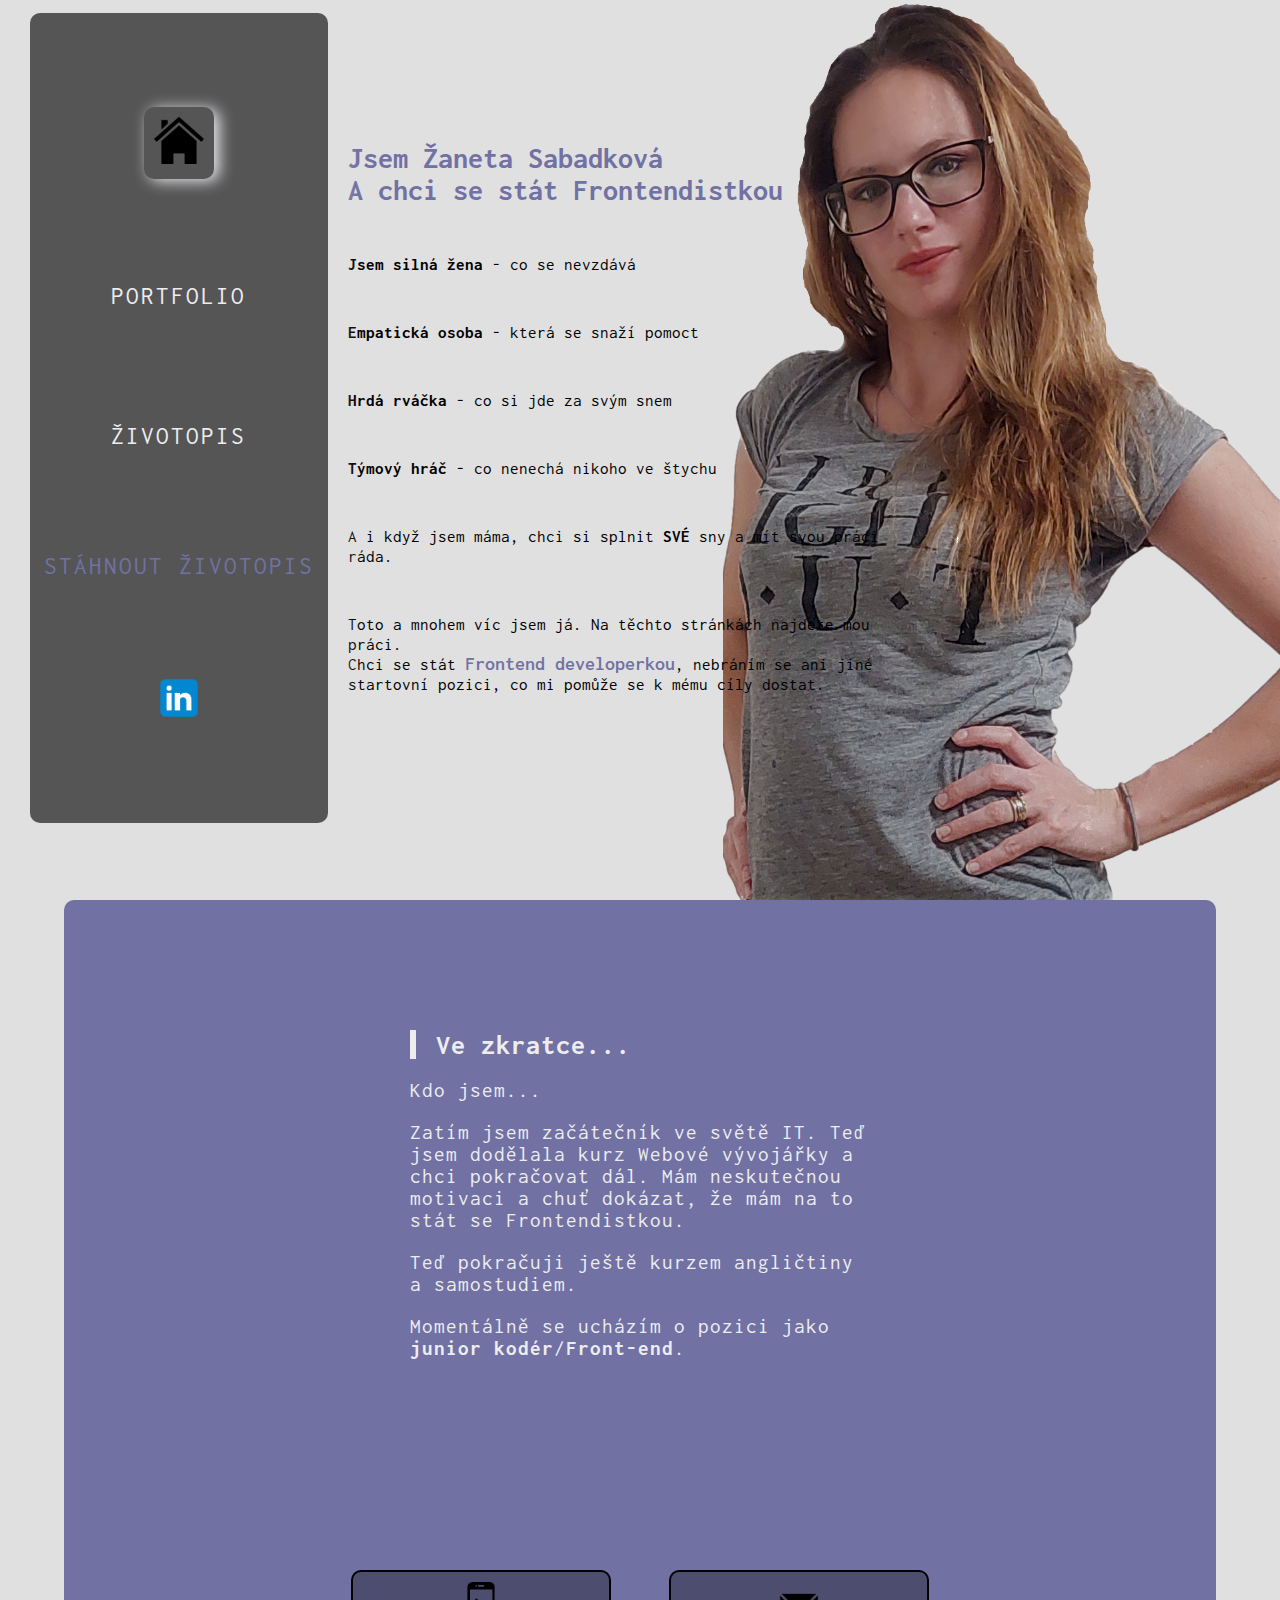
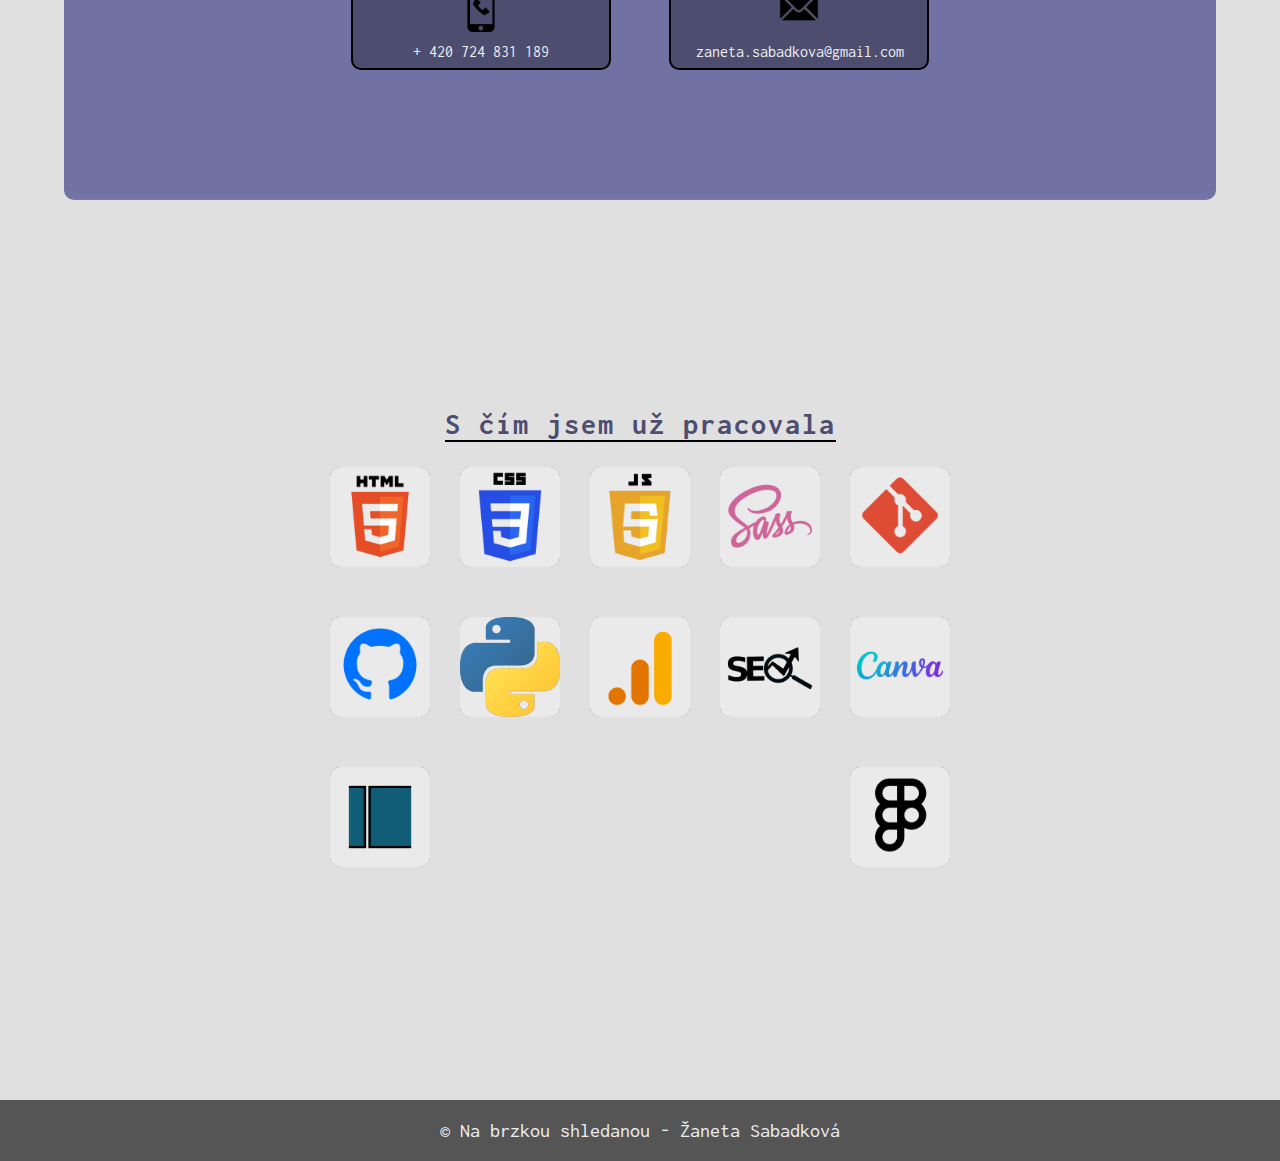
<file: index.html>
<!DOCTYPE html>
<html lang="cs">
<head>
    <!-- Global site tag (gtag.js) - Google Analytics -->
<script async src="https://www.googletagmanager.com/gtag/js?id=G-T6FFXGZTF4"></script>
<script>
  window.dataLayer = window.dataLayer || [];
  function gtag(){dataLayer.push(arguments);}
  gtag('js', new Date());

  gtag('config', 'G-T6FFXGZTF4');
</script>

    <meta charset="UTF-8">
    <meta http-equiv="X-UA-Compatible" content="IE=edge">
    <meta name="viewport" content="width=device-width, initial-scale=1.0">
    <link href="https://fonts.googleapis.com/css2?family=Inconsolata:wght@200;300;400;500&display=swap" rel="stylesheet">
    <link rel="stylesheet" href="CSS/grid.css">
    <link rel="stylesheet" href="CSS/style.css">
    <link rel="stylesheet" href="CSS/query.css">
    <title>Žaneta Sabadková</title>
</head>
<body>
    <header class="index">
        <section class="responMenu col span-1-of-4" >           
            <nav> 
                <img class="menuBurger" src="IMG/icons/burger.png" alt="menu burger">
                <ul class="menu"> 
                    <li><a class="active" href="index.html"><img src="IMG/icons/home.png" alt="ikona domečku - zpět na úvodní stranu"></a></li>
                    <li><a href="portfolio.html">Portfolio</a></li>
                    <li><a href="zivotopis.html">Životopis</a></li>
                    <div class="download">
                        <a href="documenty/Zaneta_Sabadkova_CV.pdf" download="Zaneta_Sabadkova_CV.pdf">Stáhnout životopis</a>
                    </div>
                    <div class="media">                    
                        <a href="https://www.linkedin.com/in/žaneta-sabadková-56542b213/" target="_blank"><img src="IMG/icons/linkedin.png" alt="odkaz na Linkedin"> </a>
                    </div>
                </ul>        
            </nav>      
        </section>
        <section class="columnText col span-3-of-4"> 
            <article class="title">     
                <div class="intro"> 
                <!-- <img src="IMG/my_foto2.png" alt="" class="foto_mobil"> -->
                <article class="myName">
                    <h2>Jsem Žaneta Sabadková</h2>
                    <h2>A chci se stát Frontendistkou</h2>
                </article>
                
                <article class="textAboutMe">    
                    <p><strong>Jsem silná žena</strong> - co se nevzdává</p>
                </article>        
            
                <article class="textAboutMe">
                    <p><strong>Empatická osoba</strong> - která se snaží pomoct</p>
                </article>
    
                <article class="textAboutMe">   
                    <p><strong>Hrdá rváčka</strong> - co si jde za svým snem</p>
                </article>   
                    
                <article class="textAboutMe">
                    <p><strong>Týmový hráč</strong> - co nenechá nikoho ve štychu</p>
                </article>
    
                <article class="textAboutMe">
                    <p>A i když jsem máma, chci si splnit <strong>SVÉ</strong> sny a mít svou práci ráda.</p>
                </article>
          
                <article class="textAboutMe">
                    <p>Toto a mnohem víc jsem já. Na těchto stránkách najdete mou práci.</p>
                    <p>Chci se stát <span>Frontend developerkou</span>, nebráním se ani jiné startovní pozici, co mi pomůže se k mému cíly dostat.</p>
                </article>
                </div>    
            </article>
        </section>
    </header>

    <main>
        <section class="prolog"> 
            <article class="prolog_about_me">
                    <h1>Ve zkratce...</h1>
                    <p>Kdo jsem...</p>
                    <p>Zatím jsem začátečník ve světě IT. Teď jsem dodělala kurz Webové vývojářky a chci pokračovat dál. Mám neskutečnou motivaci a chuť dokázat, že mám na to stát se Frontendistkou.</p>
                    <p>Teď pokračuji ještě kurzem angličtiny a samostudiem.</p>
                    <p>Momentálně se ucházím o pozici jako <strong>junior kodér</strong>/<strong>Front-end</strong>.</p>
                </article>    
                    <div class="contact">
                    <div class="phoneNumber"> 
                        <a href="tel:+420724831189">
                            <img class= "phone" src="IMG/phone.png" 
                        alt="telefonní číslo">
                    </a>
                    <br>
                        
                        <div class="text_number">
                            <a href="tel:+420724831189">+ 420 724 831 189</a>
                        </div>
                    </div>

                    <div class="email"> 
                        <a href="mailto:zaneta.sabadkova@gmail.com"><img class= "mail" src="IMG/mail.png" 
                        alt="Email"></a>
                        
                        <div class="text_mail"> 
                            <a href="mailto:zaneta.sabadkova@gmail.com">zaneta.sabadkova@gmail.com</a>
                        </div>
                    </div>
                </div>
                
           
        </section>

        

        <section class="skills"> 
          
                <h1>S čím jsem už pracovala</h1>
      
                <article class=" skill">  

                <div class="cardfull"> 
                    <div class="card">
                        <p>HTML</p>
                    </div>
                    <img src="IMG/icons/html.png" alt="HTML">
                </div>

                <div class="cardfull"> 
                    <div class="card">
                        <p>CSS</p>
                    </div>
                    <img src="IMG/icons/CSS.png" alt="CSS">
                </div>

                <div class="cardfull">
                    <div class="card">
                        <p>JavaScript</p>
                    </div> 
                    <img src="IMG/icons/JS.png" alt="JavaScript">       
                </div>

                <div class="cardfull">
                    
                    <div class="card">
                        <p>SCSS</p>
                    </div> 
                    <img src="IMG/icons/SCSS.png" alt="SCSS">       
                </div>

                <div class="cardfull"> 
                    
                    <div class="card">
                        <p>GIT</p>
                    </div>
                    <img src="IMG/icons/GIT.png" alt="GIT">        
                </div>

                <div class="cardfull">
                    
                    <div class="card">
                        <p>GITHUB</p>
                    </div>
                    <img src="IMG/icons/GITHUB.png" alt="GitHub">        
                </div>
          
                <div class="cardfull">                    
                    <div class="card">
                            <p>Python</p>
                        </div> 
                        <img src="IMG/icons/python.png" alt="Python">       
                    </div>
                    
                <div class="cardfull">    
                    <div class="card">
                        <p>Google Analytics</p>
                    </div>
                    <img src="IMG/icons/GA.png" alt="Google Analytics">        
                </div>

                <div class="cardfull">
                    <div class="card">
                        <p>SEO</p>
                    </div>
                    <img src="IMG/icons/SEO.png" alt="SEO">        
                </div>

                <div class="cardfull"> 
                    <div class="card">
                        <p>Canva</p>
                    </div>
                    <img src="IMG/icons/Canva.png" alt="Canva">        
                </div>
                <div class="cardfull"> 
                    
                    <div class="card">
                        <p>ShotCut</p>
                    </div>
                    <img src="IMG/icons/Shotcut.png" alt="ShotCut">        
                </div>
                <div class="cardfull">
                    
                    <div class="card">
                        <p>Figma</p>
                    </div>        
                    <img src="IMG/icons/Figma.png" alt="Figma">
                </div>
            
        </article>
        </section>
    </main>

    <footer>
        <p>&copy; Na brzkou shledanou - Žaneta Sabadková</p>
    </footer>
    
   <script src="script.js"></script>
</body>
</html>
</file>
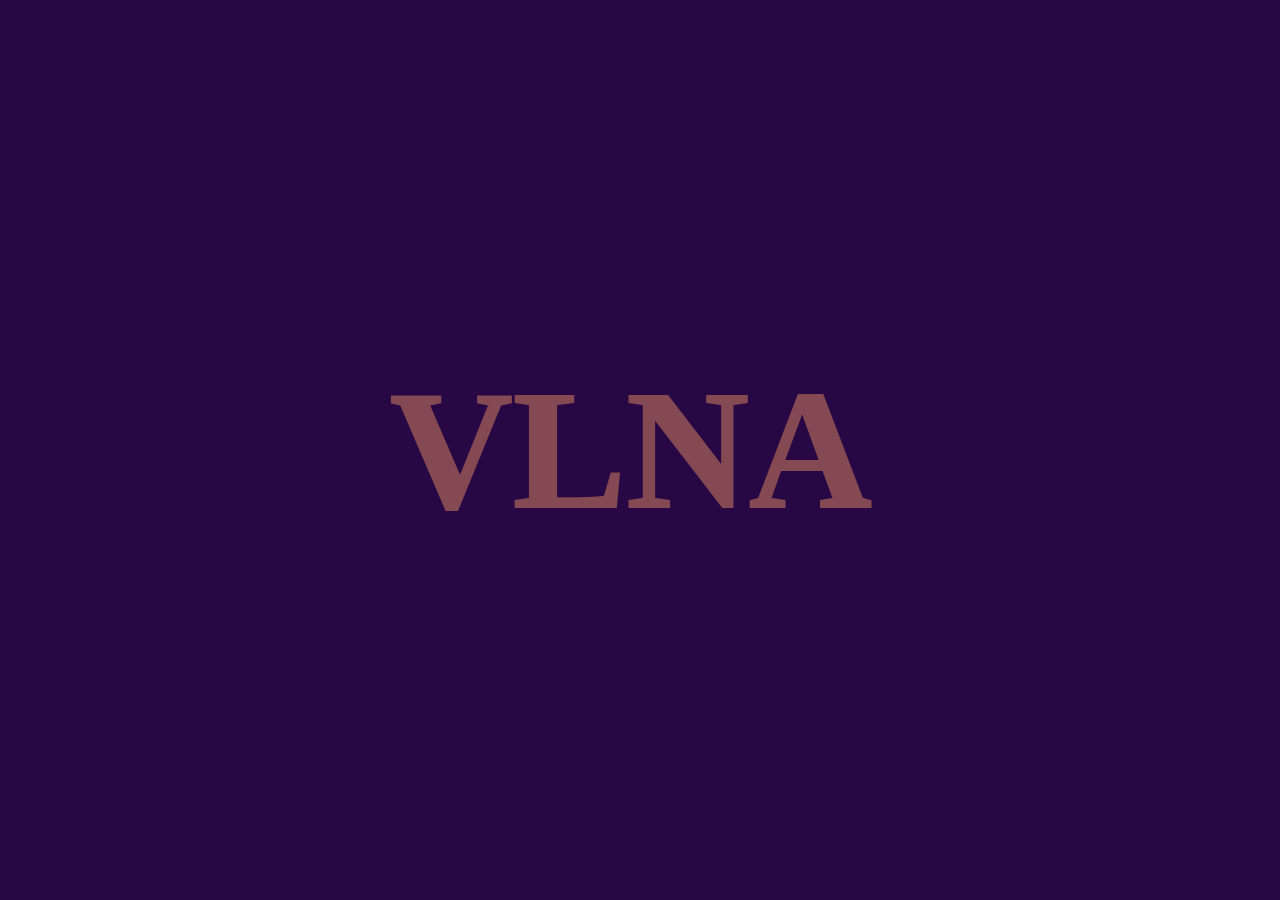
<file: efekt VLNA/index.html>
<!DOCTYPE html>
<html lang="cs">
<head>
    <meta charset="UTF-8">
    <meta http-equiv="X-UA-Compatible" content="IE=edge">
    <meta name="viewport" content="width=device-width, initial-scale=1.0">
    <link rel="stylesheet" href="style.css">
    <title>Document</title>
</head>
<body>
    <div class="wave">
        <h2 class="wave1">Vlna</h2>
        <h2 class="wave2">Vlna</h2>
    </div>
</body>
</html>
</file>
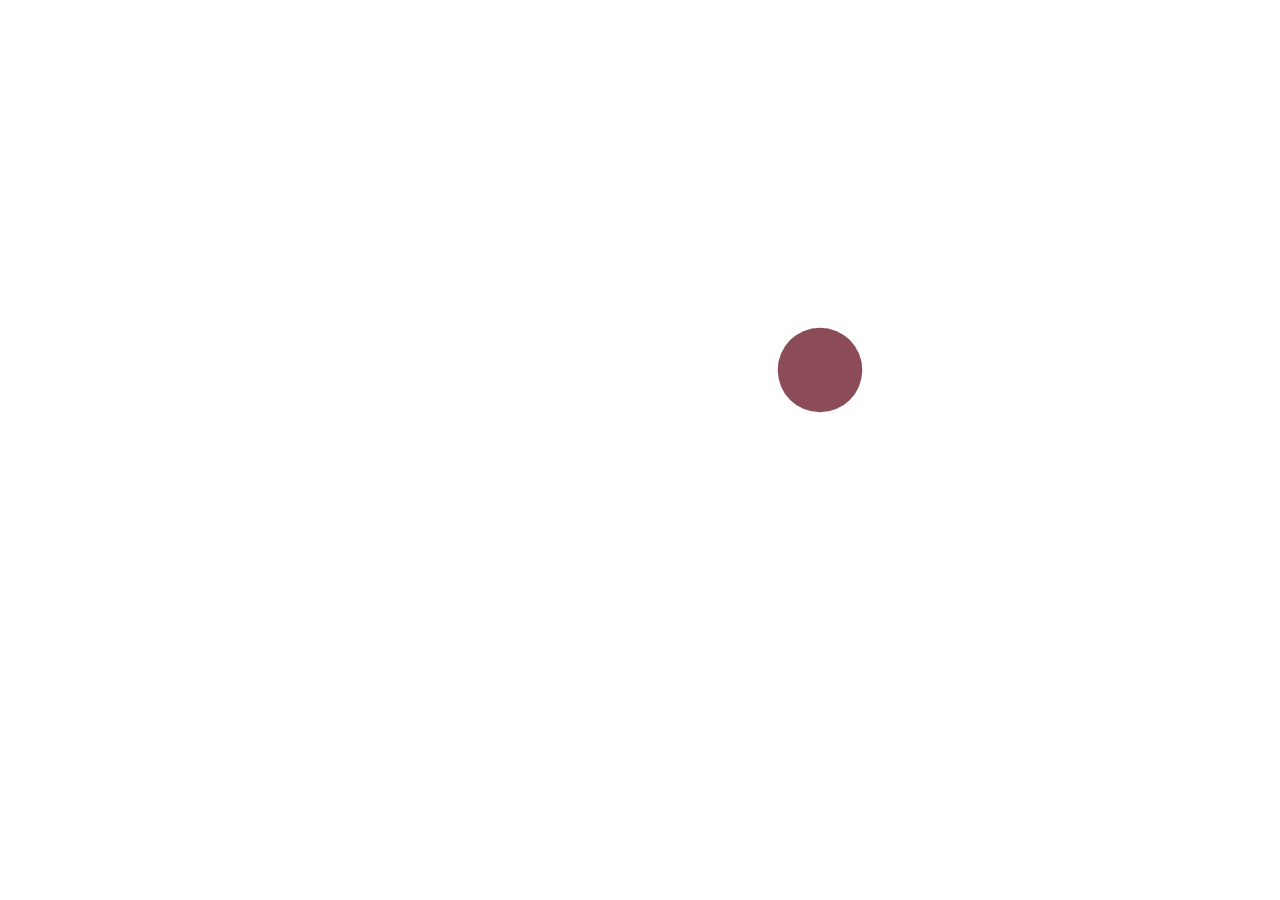
<file: efekt Vyskakovaci/index.html>
<!DOCTYPE html>
<html lang="cs">
<head>
    <meta charset="UTF-8">
    <meta http-equiv="X-UA-Compatible" content="IE=edge">
    <meta name="viewport" content="width=device-width, initial-scale=1.0">
    <link rel="stylesheet" href="style.css">
    <title>Document</title>
</head>
<body>
    <div class="card">
        <h1>Informace</h1>
        <p>Lorem ipsum dolor sit amet consectetur adipisicing elit. Itaque quo veniam doloremque sapiente id similique repudiandae consectetur iusto omnis? Eveniet sunt earum quas beatae quae explicabo dolore nam possimus illum!</p>
    </div>
    
</body>
</html>
</file>
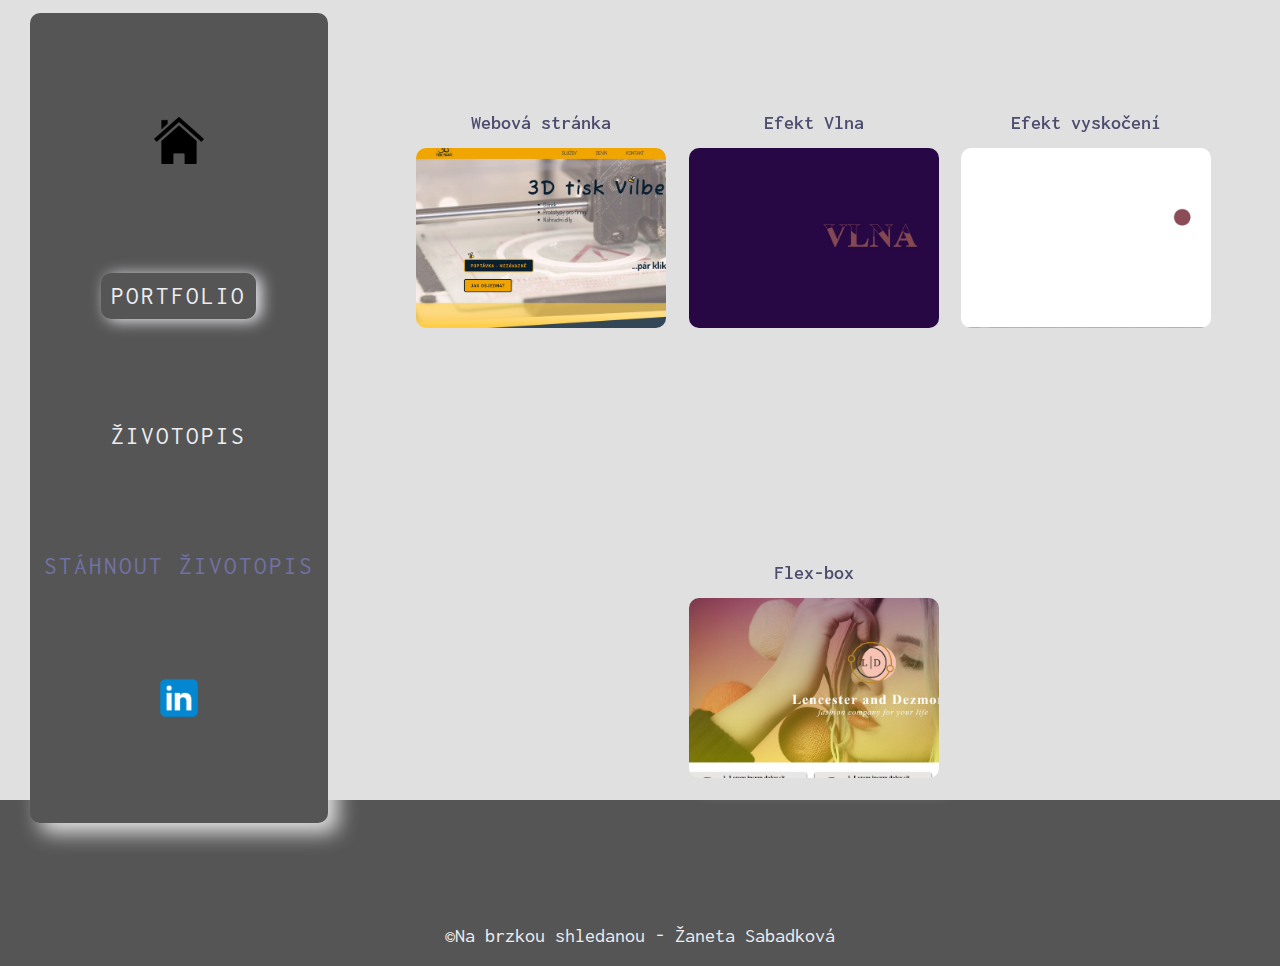
<file: portfolio.html>
<!DOCTYPE html>
<html lang="cs">
<head>
    <!-- Global site tag (gtag.js) - Google Analytics -->
<script async src="https://www.googletagmanager.com/gtag/js?id=G-T6FFXGZTF4"></script>
<script>
  window.dataLayer = window.dataLayer || [];
  function gtag(){dataLayer.push(arguments);}
  gtag('js', new Date());

  gtag('config', 'G-T6FFXGZTF4');
</script>

    <meta charset="UTF-8">
    <meta http-equiv="X-UA-Compatible" content="IE=edge">
    <meta name="viewport" content="width=device-width, initial-scale=1.0">
    <link href="https://fonts.googleapis.com/css2?family=Inconsolata:wght@200;300;400;500&display=swap" rel="stylesheet">
    <link rel="stylesheet" href="CSS/style.css">
    <link rel="stylesheet" href="CSS/grid.css">
    <link rel="stylesheet" href="CSS/query.css">
    <title>Portfolio</title>
</head>
<body>
    <header class="page-index" >
        <section class="responMenu col span-1-of-4" >           
            <nav> 
                <img class="menuBurger" src="IMG/icons/burger.png" alt="menu burger">
                <ul class="menu"> 
                <li><a href="index.html"><img src="IMG/icons/home.png" alt="ikona domečku - zpět na úvodní stranu"></a></li>
                <li><a class="active"  href="portfolio.html">Portfolio</a></li>
                <li><a href="zivotopis.html">Životopis</a></li>
                <div class="download">
                    <a href="documenty/Zaneta_Sabadkova_CV.pdf" download="Zaneta_Sabadkova_CV.pdf">Stáhnout životopis</a>
                </div>
                <div class="media">                    
                    <a href="https://www.linkedin.com/in/žaneta-sabadková-56542b213/" target="_blank"><img src="IMG/icons/linkedin.png" alt="odkaz na Linkedin"> </a>
                </div>
            </ul>        
        </nav>  
        </section>

        <section class="portfolio col span-3-of-4">
            <section class="preview">
                <div class="flip-box">
                    <div class="flip-box-inner">
                        <div class="front">
                        <a class="responzLink" href="https://sabadtest.fun/">
                            <img class="preview-content"src="IMG/VilbeeWeb.jpg" alt="Webová stránka">
                            <p class="title-front">Webová stránka</p></a>
                        </div>
                        <div class="back">
                            <p>Webová stránka</p>
                            <a class="html-back" href="https://sabadtest.fun/" target="_blank">HTML</a>
                        </div>
                    </div>
                </div>

            <div class="flip-box">
                <div class="flip-box-inner">
                    <div class="front">
                        <a class="responzLink" href="efekt VLNA/index.html">
                            <img src="IMG/Vlna.jpg" alt="Efekt vlna pomocí CSS">
                            <p class="title-front">Efekt Vlna</p></a>
                    </div>
                    <div class="back">
                        <p class="title-back">Práce s CSS</p>
                        <a class="html-back"href="efekt VLNA/index.html" target="_blank">HTML</a>
                    </div>
                </div>
            </div>

            <div class="flip-box">
                <div class="flip-box-inner">
                    <div class="front">
                        <a class="responzLink" href="efekt Vyskakovaci/index.html">
                            <img src="IMG/Tecka.jpg" alt="Efekt vyskočení z tečky">
                            <p class="title-front">Efekt vyskočení</p></a>
                    </div>
                    <div class="back">
                        <p class="title-back">Práce s CSS</p>
                        <a class="html-back" href="efekt Vyskakovaci/index.html" target="_blank">HTML</a>
                    </div>
                </div>
            </div>

            <div class="flip-box">
                <div class="flip-box-inner">
                    <div class="front">            
                        <a class="responzLink" href="Flexbox/index.html">
                            <img src="IMG/Flex-box.jpg" alt="Zkoušení flex-boxu">
                            <p class="title-front">Flex-box</p></a>
                    </div>
                    <div class="back">
                        <p class="title-back">Práce s flex-boxem</p>
                        <a href="Flexbox/index.html" target="_blank">HTML</a>
                    </div>
                </div>
            </div>
        </section>
        </section>
    </header> 

    <footer>
        <p>&copy;Na brzkou shledanou - Žaneta Sabadková</p>
    </footer>
    <script src="script.js"></script>
</body>
</html>
</file>
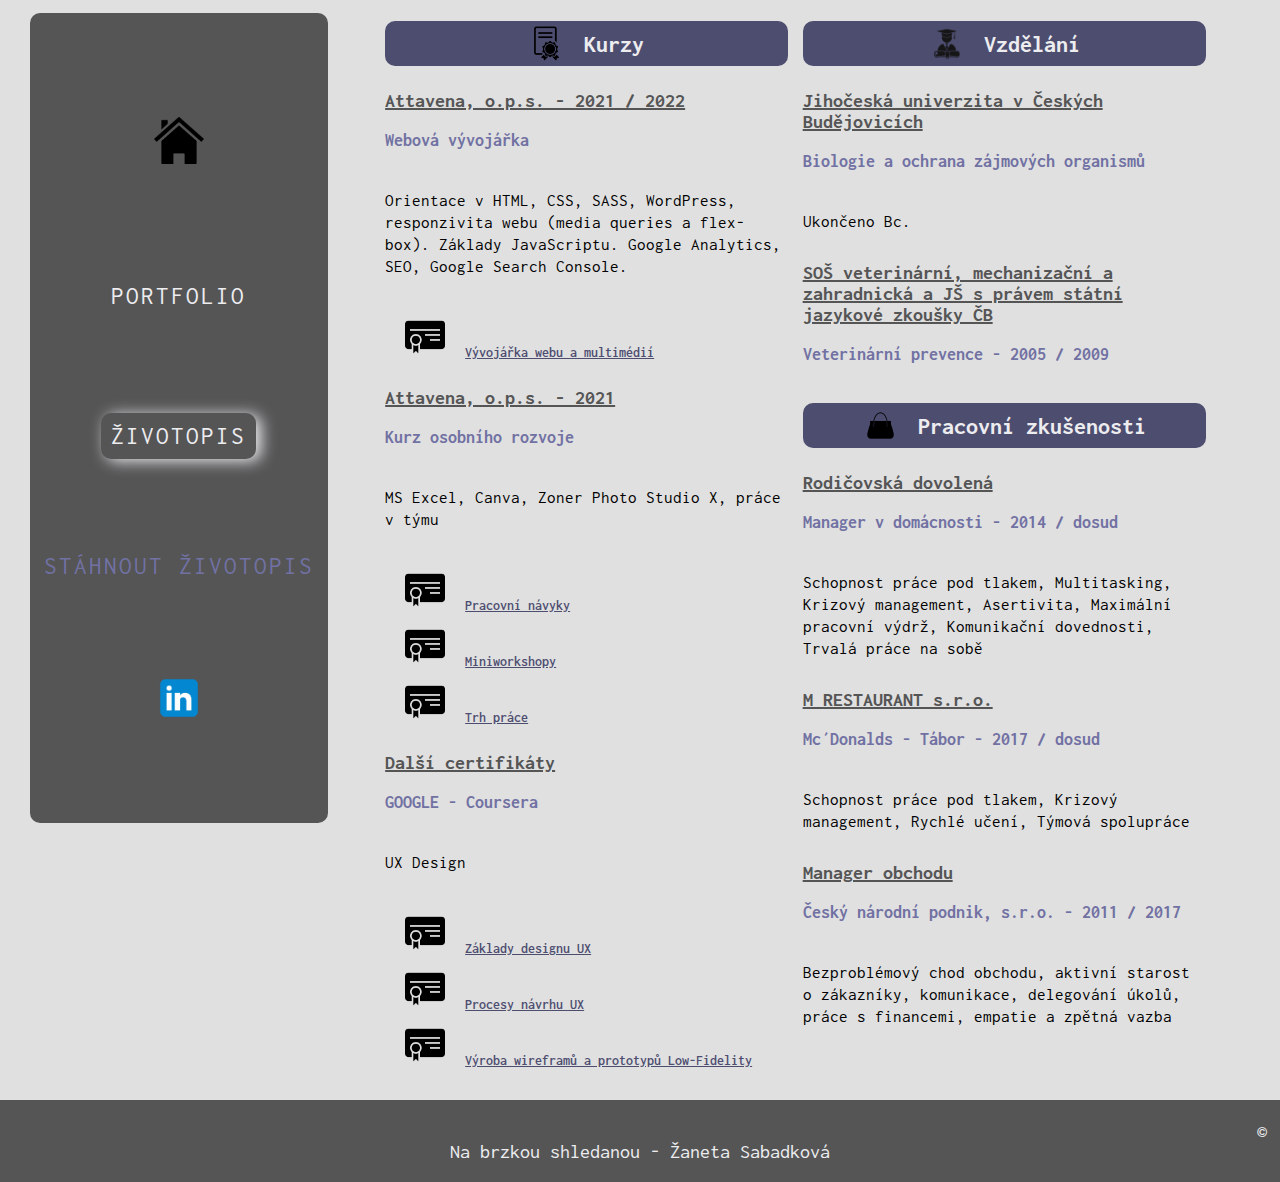
<file: zivotopis.html>
<!DOCTYPE html>
<html lang="cs">
<head>
    <!-- Global site tag (gtag.js) - Google Analytics -->
<script async src="https://www.googletagmanager.com/gtag/js?id=G-T6FFXGZTF4"></script>
<script>
  window.dataLayer = window.dataLayer || [];
  function gtag(){dataLayer.push(arguments);}
  gtag('js', new Date());

  gtag('config', 'G-T6FFXGZTF4');
</script>

    <meta charset="UTF-8">
    <meta http-equiv="X-UA-Compatible" content="IE=edge">
    <meta name="viewport" content="width=device-width, initial-scale=1.0">
    <link href="https://fonts.googleapis.com/css2?family=Inconsolata:wght@200;300;400;500&display=swap" rel="stylesheet">
    <link rel="stylesheet" href="CSS/grid.css">
    <link rel="stylesheet" href="CSS/style.css">
    <link rel="stylesheet" href="CSS/query.css">
    <title>Curriculum vitae</title>
</head>
<body>
    <header class="page-index-curiculum" >  
        <section class="responMenu col span-1-of-4" >           
            <nav> 
                <img class="menuBurger" src="IMG/icons/burger.png" alt="menu burger">
                <ul class="menu"> 
                <li><a href="index.html"><img src="IMG/icons/home.png" alt="ikona domečku - zpět na úvodní stranu"></a></li>
                <li><a href="portfolio.html">Portfolio</a></li>
                <li><a class="active" href="zivotopis.html">Životopis</a></li>
                <div class="download">
                    <a href="documenty/Zaneta_Sabadkova_CV.pdf" download="Zaneta_Sabadkova_CV.pdf">Stáhnout životopis</a>
                </div>
                <div class="media">                    
                    <a href="https://www.linkedin.com/in/žaneta-sabadková-56542b213/" target="_blank"><img src="IMG/icons/linkedin.png" alt="odkaz na Linkedin"> </a>
                </div>
            </ul>        
        </nav>  
        </section>

        <section class="curiculum col span-3-of-4">
            <article class="work col span-1-of-2">
                    <aside class="textCV kurz">
                        <img class="icon" src="IMG/icons/kurz.png" alt="ikona absolvovaných kurzů">
                        <h2>Kurzy</h2>
                    </aside>
    
                    <h3>Attavena, o.p.s. - 2021 / 2022</h3>
                    <h4>Webová vývojářka</h4>
                    <p class="popis">Orientace v HTML, CSS, SASS, WordPress, responzivita webu (media queries a flex-box). Základy JavaScriptu. Google Analytics, SEO, Google Search Console. </p>
    
                    <figure class="certifications"> 
                        <a href="documenty/Webová vývojářka.pdf" target="_blank"><img class="document" src="IMG/icons/eyes.png" alt="ikona na otevření certifikát">Vývojářka webu a multimédií</a>
                    </figure>
                    <h3>Attavena, o.p.s. - 2021</h3>
                    <h4>Kurz osobního rozvoje</h4>
                    <p class="popis">MS Excel, Canva, Zoner Photo Studio X, práce v týmu</p>
    
                    <figure class="certifications"> 
                        <a href="documenty/pracovni_navyky.pdf" target="_blank"><img class="document" src="IMG/icons/eyes.png" alt="oko, prohládnout si certifikát">Pracovní návyky</a>
                        <a href="documenty/tematicke miniworkshopy.pdf" target="_blank"><img class="document" src="IMG/icons/eyes.png" alt="oko, prohládnout si certifikát">Miniworkshopy</a>
                        <a href="documenty/orientace_na_trhu_prace.pdf" target="_blank"><img class="document" src="IMG/icons/eyes.png" alt="oko, prohládnout si certifikát">Trh práce</a>
                    </figure>
    
                    <h3>Další certifikáty</h3>
                    <h4>GOOGLE - Coursera</h4>
                    <p class="popis">UX Design</p>
    
                    <figure class="certifications"> 
                        <a href="documenty/Coursera.pdf" target="_blank"><img class="document" src="IMG/icons/eyes.png" alt="oko, prohládnout si certifikát">Základy designu UX</a>
                        <a href="documenty/StartUXDesign.pdf" target="_blank"><img class="document" src="IMG/icons/eyes.png" alt="oko, prohládnout si certifikát">Procesy návrhu UX</a>
                        <a href="documenty/Wireframes.pdf" target="_blank"><img class="document" src="IMG/icons/eyes.png" alt="oko, prohládnout si certifikát">Výroba wireframů a prototypů Low-Fidelity</a>
                    </figure>
                </article>  
                    
                <article class="col span-1-of-2 work">
                    <aside class="textCV">
                        <img class="icon" src="IMG/icons/stady.png" alt="ikona vzdělávání">
                        <h2>Vzdělání</h2>
                    </aside>
    
                    <h3>Jihočeská univerzita v Českých Budějovicích</h3>
                    <h4>Biologie a ochrana zájmových organismů</h4>
                    <p class="popis">Ukončeno Bc.</p>
    
                    <h3>SOŠ veterinární, mechanizační a zahradnická a JŠ s právem státní jazykové zkoušky ČB</h3>
                    <h4>Veterinární prevence - 2005 / 2009</h4>
                    
                    <aside class="textCV">
                        <img class="icon" src="IMG/icons/work.png" alt="ikona zaměstnání" class="iconWork">
                        <h2>Pracovní zkušenosti</h2>
                    </aside>
                    
                    <h3>Rodičovská dovolená</h3>
                    <h4>Manager v domácnosti - 2014 / dosud</h4>
                    <p class="popis">Schopnost práce pod tlakem, Multitasking, Krizový management, Asertivita, Maximální pracovní výdrž, Komunikační dovednosti, Trvalá práce na sobě</p>
    
    
                    <h3>M RESTAURANT s.r.o.</h3>
                    <h4>Mc´Donalds - Tábor - 2017 / dosud</h4>
                    <p class="popis">Schopnost práce pod tlakem, Krizový management, Rychlé učení, Týmová spolupráce</p>
    
    
                    <h3>Manager obchodu</h3>
                    <h4>Český národní podnik, s.r.o. - 2011 / 2017</h4>
                    <p class="popis">Bezproblémový chod obchodu, aktivní starost o zákazníky, komunikace, delegování úkolů, práce s financemi, empatie a zpětná vazba</p>
                </article>
        </section>
    </header>
    <footer>
        <p>&copy; Na brzkou shledanou - Žaneta Sabadková</p>
    </footer>
    
    <script src="script.js"></script>
</body>
</html>
</file>
<file: CSS/grid.css>
/*  SECTIONS  ============================================================================= */

.section {
	clear: both;
	padding: 0px;
	margin: 0px;
}

/*  GROUPING  ============================================================================= */

.row {
    zoom: 1; /* For IE 6/7 (trigger hasLayout) */
}

.row:before,
.row:after {
    content:"";
    display:table;
}
.row:after {
    clear:both;
}

/*  GRID COLUMN SETUP   ==================================================================== */

.col {
	display: block;
	float:left;
	margin: 1% 0 1% 1.6%;
}

.col:first-child { margin-left: 0; } /* all browsers except IE6 and lower */


/*  REMOVE MARGINS AS ALL GO FULL WIDTH AT 480 PIXELS */

@media only screen and (max-width: 480px) {
	.col { 
		/*margin: 1% 0 1% 0%;*/
        margin: 0;
	}
}


/*  GRID OF TWO   ============================================================================= */


.span-2-of-2 {
	width: 100%;
}

.span-1-of-2 {
	width: 49.2%;
}

/*  GO FULL WIDTH AT LESS THAN 480 PIXELS */

@media only screen and (max-width: 480px) {
	.span-2-of-2 {
		width: 100%; 
	}
	.span-1-of-2 {
		width: 100%; 
	}
}


/*  GRID OF THREE   ============================================================================= */

	
.span-3-of-3 {
	width: 100%; 
}

.span-2-of-3 {
	width: 66.13%; 
}

.span-1-of-3 {
	width: 32.26%; 
}


/*  GO FULL WIDTH AT LESS THAN 480 PIXELS */

@media only screen and (max-width: 480px) {
	.span-3-of-3 {
		width: 100%; 
	}
	.span-2-of-3 {
		width: 100%; 
	}
	.span-1-of-3 {
		width: 100%;
	}
}

/*  GRID OF FOUR   ============================================================================= */

	
.span-4-of-4 {
	width: 100%; 
}

.span-3-of-4 {
	width: 74.6%; 
}

.span-2-of-4 {
	width: 49.2%; 
}

.span-1-of-4 {
	width: 23.8%; 
}


/*  GO FULL WIDTH AT LESS THAN 480 PIXELS */

@media only screen and (max-width: 480px) {
	.span-4-of-4 {
		width: 100%; 
	}
	.span-3-of-4 {
		width: 100%; 
	}
	.span-2-of-4 {
		width: 100%; 
	}
	.span-1-of-4 {
		width: 100%; 
	}
}


/*  GRID OF FIVE   ============================================================================= */

	
.span-5-of-5 {
	width: 100%;
}

.span-4-of-5 {
  	width: 79.68%; 
}

.span-3-of-5 {
  	width: 59.36%; 
}

.span-2-of-5 {
  	width: 39.04%;
}

.span-1-of-5 {
  	width: 18.72%;
}


/*  GO FULL WIDTH AT LESS THAN 480 PIXELS */

@media only screen and (max-width: 480px) {
	.span-5-of-5 {
		width: 100%; 
	}
	.span-4-of-5 {
		width: 100%; 
	}
	.span-3-of-5 {
		width: 100%; 
	}
	.span-2-of-5 {
		width: 100%; 
	}
	.span-1-of-5 {
		width: 100%; 
	}
}


/*  GRID OF SIX   ============================================================================= */


.span-6-of-6 {
	width: 100%;
}

.span-5-of-6 {
  	width: 83.06%;
}

.span-4-of-6 {
  	width: 66.13%;
}

.span-3-of-6 {
  	width: 49.2%;
}

.span-2-of-6 {
  	width: 32.26%;
}

.span-1-of-6 {
  	width: 15.33%;
}


/*  GO FULL WIDTH AT LESS THAN 480 PIXELS */

@media only screen and (max-width: 480px) {
	.span-6-of-6 {
		width: 100%; 
	}
	.span-5-of-6 {
		width: 100%; 
	}
	.span-4-of-6 {
		width: 100%; 
	}
	.span-3-of-6 {
		width: 100%; 
	}
	.span-2-of-6 {
		width: 100%; 
	}
	.span-1-of-6 {
		width: 100%; 
	}
}



/*  GRID OF SEVEN   ============================================================================= */


.span-7-of-7 {
	width: 100%;
}

.span-6-of-7 {
	width: 85.48%;
}

.span-5-of-7 {
  	width: 70.97%;
}

.span-4-of-7 {
  	width: 56.45%;
}

.span-3-of-7 {
  	width: 41.94%;
}

.span-2-of-7 {
  	width: 27.42%;
}

.span-1-of-7 {
  	width: 12.91%;
}


/*  GO FULL WIDTH AT LESS THAN 480 PIXELS */

@media only screen and (max-width: 480px) {
	.span-7-of-7 {
		width: 100%; 
	}
	.span-6-of-7 {
		width: 100%; 
	}
	.span-5-of-7 {
		width: 100%; 
	}
	.span-4-of-7 {
		width: 100%; 
	}
	.span-3-of-7 {
		width: 100%; 
	}
	.span-2-of-7 {
		width: 100%; 
	}
	.span-1-of-7 {
		width: 100%; 
	}
}


/*  GRID OF EIGHT   ============================================================================= */

	
.span-8-of-8 {
	width: 100%;
}

.span-7-of-8 {
	width: 87.3%; 
}

.span-6-of-8 {
	width: 74.6%; 
}

.span-5-of-8 {
	width: 61.9%; 
}

.span-4-of-8 {
	width: 49.2%; 
}

.span-3-of-8 {
	width: 36.5%;
}

.span-2-of-8 {
	width: 23.8%; 
}

.span-1-of-8 {
	width: 11.1%; 
}


/*  GO FULL WIDTH AT LESS THAN 480 PIXELS */

@media only screen and (max-width: 480px) {
	.span-8-of-8 {
		width: 100%; 
	}
	.span-7-of-8 {
		width: 100%; 
	}
	.span-6-of-8 {
		width: 100%; 
	}
	.span-5-of-8 {
		width: 100%; 
	}
	.span-4-of-8 {
		width: 100%; 
	}
	.span-3-of-8 {
		width: 100%; 
	}
	.span-2-of-8 {
		width: 100%; 
	}
	.span-1-of-8 {
		width: 100%; 
	}
}


/*  GRID OF NINE   ============================================================================= */


.span-9-of-9 {
	width: 100%;
}

.span-8-of-9 {
	width: 88.71%;
}

.span-7-of-9 {
	width: 77.42%; 
}

.span-6-of-9 {
	width: 66.13%; 
}

.span-5-of-9 {
	width: 54.84%; 
}

.span-4-of-9 {
	width: 43.55%; 
}

.span-3-of-9 {
	width: 32.26%;
}

.span-2-of-9 {
	width: 20.97%; 
}

.span-1-of-9 {
	width: 9.68%; 
}


/*  GO FULL WIDTH AT LESS THAN 480 PIXELS */

@media only screen and (max-width: 480px) {
	.span-9-of-9 {
		width: 100%; 
	}
	.span-8-of-9 {
		width: 100%; 
	}
	.span-7-of-9 {
		width: 100%; 
	}
	.span-6-of-9 {
		width: 100%; 
	}
	.span-5-of-9 {
		width: 100%; 
	}
	.span-4-of-9 {
		width: 100%; 
	}
	.span-3-of-9 {
		width: 100%; 
	}
	.span-2-of-9 {
		width: 100%; 
	}
	.span-1-of-9 {
		width: 100%; 
	}
}


/*  GRID OF TEN   ============================================================================= */


.span-10-of-10 {
	width: 100%;
}

.span-9-of-10 {
	width: 89.84%;
}

.span-8-of-10 {
	width: 79.68%;
}

.span-7-of-10 {
	width: 69.52%; 
}

.span-6-of-10 {
	width: 59.36%; 
}

.span-5-of-10 {
	width: 49.2%; 
}

.span-4-of-10 {
	width: 39.04%; 
}

.span-3-of-10 {
	width: 28.88%;
}

.span-2-of-10 {
	width: 18.72%; 
}

.span-1-of-10 {
	width: 8.56%; 
}


/*  GO FULL WIDTH AT LESS THAN 480 PIXELS */

@media only screen and (max-width: 480px) {
	.span-10-of-10 {
		width: 100%; 
	}
	.span-9-of-10 {
		width: 100%; 
	}
	.span-8-of-10 {
		width: 100%; 
	}
	.span-7-of-10 {
		width: 100%; 
	}
	.span-6-of-10 {
		width: 100%; 
	}
	.span-5-of-10 {
		width: 100%; 
	}
	.span-4-of-10 {
		width: 100%; 
	}
	.span-3-of-10 {
		width: 100%; 
	}
	.span-2-of-10 {
		width: 100%; 
	}
	.span-1-of-10 {
		width: 100%; 
	}
}


/*  GRID OF ELEVEN   ============================================================================= */

.span-11-of-11 {
	width: 100%;
}

.span-10-of-11 {
	width: 90.76%;
}

.span-9-of-11 {
	width: 81.52%;
}

.span-8-of-11 {
	width: 72.29%;
}

.span-7-of-11 {
	width: 63.05%; 
}

.span-6-of-11 {
	width: 53.81%; 
}

.span-5-of-11 {
	width: 44.58%; 
}

.span-4-of-11 {
	width: 35.34%; 
}

.span-3-of-11 {
	width: 26.1%;
}

.span-2-of-11 {
	width: 16.87%; 
}

.span-1-of-11 {
	width: 7.63%; 
}


/*  GO FULL WIDTH AT LESS THAN 480 PIXELS */

@media only screen and (max-width: 480px) {
	.span-11-of-11 {
		width: 100%; 
	}
	.span-10-of-11 {
		width: 100%; 
	}
	.span-9-of-11 {
		width: 100%; 
	}
	.span-8-of-11 {
		width: 100%; 
	}
	.span-7-of-11 {
		width: 100%; 
	}
	.span-6-of-11 {
		width: 100%; 
	}
	.span-5-of-11 {
		width: 100%; 
	}
	.span-4-of-11 {
		width: 100%; 
	}
	.span-3-of-11 {
		width: 100%; 
	}
	.span-2-of-11 {
		width: 100%; 
	}
	.span-1-of-11 {
		width: 100%; 
	}
}


/*  GRID OF TWELVE   ============================================================================= */

.span-12-of-12 {
	width: 100%;
}

.span-11-of-12 {
	width: 91.53%;
}

.span-10-of-12 {
	width: 83.06%;
}

.span-9-of-12 {
	width: 74.6%;
}

.span-8-of-12 {
	width: 66.13%;
}

.span-7-of-12 {
	width: 57.66%; 
}

.span-6-of-12 {
	width: 49.2%; 
}

.span-5-of-12 {
	width: 40.73%; 
}

.span-4-of-12 {
	width: 32.26%; 
}

.span-3-of-12 {
	width: 23.8%;
}

.span-2-of-12 {
	width: 15.33%; 
}

.span-1-of-12 {
	width: 6.86%; 
}


/*  GO FULL WIDTH AT LESS THAN 480 PIXELS */

@media only screen and (max-width: 480px) {
	.span-12-of-12 {
		width: 100%; 
	}
	.span-11-of-12 {
		width: 100%; 
	}
	.span-10-of-12 {
		width: 100%; 
	}
	.span-9-of-12 {
		width: 100%; 
	}
	.span-8-of-12 {
		width: 100%; 
	}
	.span-7-of-12 {
		width: 100%; 
	}
	.span-6-of-12 {
		width: 100%; 
	}
	.span-5-of-12 {
		width: 100%; 
	}
	.span-4-of-12 {
		width: 100%; 
	}
	.span-3-of-12 {
		width: 100%; 
	}
	.span-2-of-12 {
		width: 100%; 
	}
	.span-1-of-12 {
		width: 100%; 
	}
}
</file>
<file: CSS/style.css>
* {
  margin: 0;
  padding: 0;
  box-sizing: border-box;
}

body, main {
  font-family: "Inconsolata", monospace;
  background-color: #E0E0E0;
}

.index {
  padding-left: 30px;
  box-shadow: 10px 10px 15px #E0E0E0;
  background-color: #E0E0E0;
  width: 100vw;
  height: 100vh;
  background: url(../IMG/ja.png);
  background-position: right;
  background-attachment: fixed;
  background-repeat: no-repeat;
  background-size: contain;
}

.page-index {
  padding-left: 30px;
  box-shadow: 10px 10px 15px #E0E0E0;
  background-color: #E0E0E0;
  height: 800px;
}

.page-index-curiculum {
  padding-left: 30px;
  box-shadow: 10px 10px 15px #E0E0E0;
  background-color: #E0E0E0;
  height: 1100px;
}

.menuBurger {
  padding: 10px;
  margin: auto;
  display: none;
}

nav {
  display: flex;
  justify-content: center;
}

nav ul {
  position: relative;
  width: 300px;
  height: 90vh;
  display: flex;
  flex-direction: column;
  justify-content: space-evenly;
  background-color: #555556;
  box-shadow: 10px 10px 20px #E0E0E0;
  border-radius: 10px;
}

nav img {
  width: 50px;
}

nav li {
  display: flex;
  flex-direction: column;
  align-items: center;
}

nav a {
  text-decoration: none;
  color: #EDEDF0;
  font-size: 25px;
  text-transform: uppercase;
  letter-spacing: 2px;
  padding: 10px;
}

.active, nav a:hover {
  box-shadow: 5px 2px 15px #EDEDF0;
  padding: 10px;
  border-radius: 10px;
}

.download, .media {
  text-align: center;
}

.download a {
  color: #7171A3;
}

.title {
  width: 60%;
  display: flex;
  align-items: center;
  height: 90vh;
}

.intro {
  width: 100%;
  height: 80%;
  display: flex;
  flex-direction: column;
  justify-content: space-evenly;
}

.myName {
  color: #7171A3;
  font-size: 25px;
}

.textAboutMe {
  font-size: 20px;
  line-height: 30px;
}

span {
  font-size: 25px;
  color: #7171A3;
  font-weight: 600;
}

.prolog {
  width: 90vw;
  height: 100vh;
  margin: 0 auto;
  background-color: #7171A3;
  box-shadow: 10px 10px 15px #E0E0E0;
  border-radius: 10px;
  display: flex;
  flex-direction: column;
  justify-content: center;
  align-items: center;
  z-index: 1;
}

.prolog_about_me {
  width: 40%;
  height: 60%;
  color: #EDEDF0;
}

.prolog_about_me h1 {
  border-left: #EDEDF0 6px solid;
  font-size: 28px;
  padding-left: 20px;
  letter-spacing: 1px;
}

.prolog_about_me p {
  margin-top: 20px;
  letter-spacing: 1px;
  font-size: 21px;
}

.phone, .mail {
  width: 50px;
  margin-bottom: 8px;
}

.contact {
  width: 60%;
  display: flex;
  flex-direction: row;
  justify-content: space-evenly;
}

.phoneNumber, .email {
  border: 2px solid #000000;
  border-radius: 10px;
  width: 260px;
  height: 100px;
  text-align: center;
  padding: 10px 25px;
  background-color: #4D4D70;
}

.phoneNumber a, .email a {
  text-decoration: none;
  color: #EDEDF0;
}

.skills {
  height: 100vh;
  display: flex;
  flex-direction: column;
  align-items: center;
  justify-content: center;
  box-shadow: 10px 10px 15px #E0E0E0;
  border-radius: 10px;
}

.skills h1 {
  font-size: 30px;
  color: #4D4D70;
  border-bottom: 2px solid #000000;
  letter-spacing: 2px;
}

.skill {
  display: flex;
  flex-direction: row;
  justify-content: space-between;
  align-items: center;
  flex-wrap: wrap;
  width: 50%;
  height: 50%;
}

.cardfull {
  width: 100px;
  height: 100px;
  margin: 0 10px;
  background: #7171A3;
  position: relative;
  border-radius: 10px;
}

.cardfull p {
  position: absolute;
  width: 100%;
  height: 100%;
  display: flex;
  flex-direction: column;
  justify-content: center;
  align-items: center;
  color: #EDEDF0;
}

.cardfull img {
  border-radius: 10px;
  width: 100%;
  height: 100%;
  transition: all 1s linear;
  -webkit-clip-path: polygon(0 0, 100% 0, 100% 100%, 0% 100%);
          clip-path: polygon(0 0, 100% 0, 100% 100%, 0% 100%);
}

.cardfull img:hover {
  -webkit-clip-path: polygon(0 0, 100% 0, 100% 100%, 100% 0);
          clip-path: polygon(0 0, 100% 0, 100% 100%, 100% 0);
}

.portfolio {
  width: 100vw;
  height: 100vh;
}

.preview {
  width: 90%;
  height: 100%;
  display: flex;
  justify-content: space-evenly;
  align-items: center;
  flex-wrap: wrap;
  margin: auto;
}

.flip-box, .preview-content, .title-front {
  background-color: transparent;
  width: 280px;
  height: 200px;
  border-radius: 10px;
  perspective: 1000px;
}

.flip-box-inner {
  position: relative;
  width: 100%;
  height: 100%;
  text-align: center;
  border-radius: 10px;
  transition: transform 2s;
  transform-style: preserve-3d;
}

.flip-box img {
  position: absolute;
  top: 0;
  left: 0;
  bottom: 0;
  right: 0;
  border-radius: 10px;
  height: 100%;
  width: 100%;
  -o-object-fit: cover;
     object-fit: cover;
  -o-object-position: 10% 100%;
     object-position: 10% 100%;
  transform: translateZ(2rem);
  box-shadow: 10px 10px 15px #E0E0E0;
}

.title-front {
  position: absolute;
  top: 30%;
  left: 50%;
  color: #4D4D70;
  border-radius: 10px;
  font-size: 20px;
  font-weight: 600;
  z-index: 999;
  transform: translateZ(80px) translate(-50%, -50%);
}

.flip-box:hover .flip-box-inner {
  transform: rotateY(180deg);
  box-shadow: 5px 5px 20px #EDEDF0;
}

.front, .back {
  position: absolute;
  width: 100%;
  height: 100%;
  backface-visibility: hidden;
  transform-style: preserve-3d;
  border-radius: 10px;
}

.front {
  background-color: #E0E0E0;
}

.back {
  line-height: 200px;
  text-align: center;
  font-size: 25px;
  overflow: hidden;
  background-color: #7171A3;
  border-radius: 10px;
  transform: rotateY(180deg);
}

.back a {
  color: #010D00;
  position: absolute;
  top: 20%;
  left: 15%;
  font-size: 20px;
  color: #4D4D70;
  text-decoration: none;
  font-weight: 600;
  letter-spacing: 1px;
}

.curiculum {
  width: 70vw;
  height: 100%;
  display: flex;
  justify-content: center;
}

.icon {
  width: 50px;
  margin-right: 20px;
}

.textCV {
  display: flex;
  flex-direction: row;
  justify-content: center;
  align-items: center;
  color: #EDEDF0;
  padding: 5px 0;
  border-radius: 10px;
  background-color: #4D4D70;
}

h3 {
  color: #555556;
  margin-top: 24px;
  margin-bottom: 20px;
  text-decoration: underline;
  font-size: 22px;
}

h4 {
  margin-bottom: 40px;
  font-size: 20px;
  color: #7171A3;
}

.popis {
  line-height: 25px;
  margin: 30px 0;
  font-size: 17px;
}

.document {
  width: 40px;
  margin-left: 20px;
  margin-right: 20px;
}

.certifications {
  display: flex;
  flex-direction: column;
}

.certifications a {
  font-size: 16px;
  font-weight: 600;
  margin-left: 20px;
  line-height: 20px;
  color: #4D4D70;
}

.document {
  width: 40px;
  margin-top: 10px;
  margin-left: 0px;
  margin-right: 20px;
}

footer p {
  color: #EDEDF0;
  text-align: center;
  font-size: 20px;
  background-color: #555556;
  padding: 20px 0px;
}/*# sourceMappingURL=style.css.map */
</file>
<file: CSS/query.css>
@media only screen and (max-width: 1450px){

                    /* navigace */
.navigation a{
    font-size: 22px;
}


                    /* index.html */        
.myName {
    font-size: 20px;
}

.textAboutMe{
    font-size: 17px;
    line-height: 20px;
}

span{
    font-size: 20px;
}
    
    /*********************************************** portfolio */
.flip-box, .preview-content, .title-front{
    width: 250px;
    height: 180px;
}

    /******************************** Životopis */
.work{
    width: 45%;
}

.icon{
    width: 35px;
}

h3{
    font-size: 20px;   
}

h4{
    font-size: 18px;   
}

.popis{
    line-height: 22px;
    margin-top: 20px;
} 

.certifications{
    display: flex;
    flex-direction: column;
}

.certifications a{
    font-size: 14px;
}   
  
}
/* ************************************************************************************************************************************************************************************************************* */
@media only screen and (max-width: 1206px){
       /* header stránek */
.index{
    padding-left: 20px;
} 

.title{
    padding-left: 50px;
}

.page-index, 
.page-index-curiculum{
    padding-left: 20px;
}

.columnText{
    width: 70%;
}
 
.intro {
    width: 100%;     
}

    /* ***********skills */
   
.cardfull{
    width: 80px;
    height: 80px;
}
      
      /**************** portfolio */
        
.flip-box, .preview-content, .title-front{
    width: 200px;
    height: 130px;
}
    
}
/*****************************************************************************************************************************************************************************************************/
@media only screen and (max-width: 1024px){
   
.index{
    background: none;
}
    
.title{
    width: 65vw;
    margin-left: 40px;
} 

.columnText{
    width: 50%;
    margin-left: 20px;
}

.prolog_about_me h1{
    font-size: 24px;
}

.prolog_about_me p{
    font-size: 18px;
}

.phone, .mail{
    width: 50px;
    margin-bottom: 8px;   
}

/************************************************** Portfolio */
.flip-box, .preview-content, .title-front{
    width: 170px;
    height: 100px;   
    margin-bottom: 40px;
}

/* ***********************************************ŽIVOTOPIS */
.page-index-curiculum{
    height: 1200px;
}

.work{
    width: 40%;
}

.textCV h2{
    font-size: 20px;
}

h3{
    font-size: 18px;
}

h4{
    font-size: 16px;
}

.popis{
    line-height: 22px;
    margin-top: 20px;
    font-size: 14px;
}

}

/******************************************************************************************************************************************************************************************************************************************/
@media only screen and (max-width: 769px) {
nav ul{
    margin-top: 20px;
}

nav a{
    font-size: 20px;
}

.download a{
    font-size: 18px;
}

.prolog_about_me{
    width: 80%;
}

.contact{
    justify-content: space-between;
}

.text_number, .text_mail{
    display: none;
}

.phoneNumber, .email{
    width: 150px;
    height: 80px;
}

.phoneNumber a, .email a{
    font-size: 14px;
        
}

.skill{
    display: flex;
    flex-direction: row;
    justify-content: center;
    width: 90%;
    height: 80%;
    margin-top: 20px;
}

.cardfull{
    width: 80px;
    height: 80px;
    margin: 10px 10px;
}

/*************************************portfolio***********************/

.page-index{
    height: 600px;
}


/**************************************životopis*************************/
.page-index-curiculum{
    height: 2100px;
}

.curiculum{
    width: 65%;
    flex-direction: column;
    align-items: center;
    justify-content: flex-start;
}

.work{
    width: 80%;
}
}

/*******************************************************************************************************************************************************************************************************************************************/

@media only screen and (max-width:570px){
.index, 
.page-index, 
.page-index-curiculum{
    padding-left: 0px;
}

.col{
    margin: 0;
}
 .menuBurger{
    display: block;
 }

 nav{ 
    background-color: #555556;
    width: 100vw;
    position: relative;
 }

 nav ul{ 
    position: absolute;
    right: 0px;
    top: 30px;
    left: -100%;
    border-radius: 0px;
    transition: all 0.5s;
}
 
.title{
    position: absolute;
    width: 100vw;
    left: 0;
    bottom: 0;
    margin-left: 0px;
    padding: 10px 20px;
}

.prolog_about_me{
    width: 90%;
}

.contact{
    width: 80%;
    margin-top: 20px;
}

.phoneNumber, .email{
    width: 100px;  
}

/******************************************************portfolio*******************************/

.portfolio{
    height: 90vh;
    width: 100vw;    
}


/*****************************************************životopis*************************/

.page-index-curiculum{
    height: 1800px;
}

.curiculum{
    width: 100%;
    height: 100%;
    padding-top: 20px;
    margin-left: 0px;
    flex-direction: column;
    justify-content: start;
    align-items: center;
    
}

h4{ 
    margin-bottom: 20px;
    
}

.popis{
    line-height: 15px;
}

/***************************************************footer*******************************/

footer p{
    font-size: 18px;
    padding: 10px 0;
    margin-top: 30px;
}
}

/********************************************************************************************************************************************************************************************************/

@media only screen and (max-width: 376px){
.myName {
    margin-bottom: 20px;
    font-size: 18px;
}

    
.textAboutMe{
    font-size: 16px;
   
}


.prolog_about_me h1{
    font-size: 22px;

}

.prolog_about_me p{
    font-size: 15px;
}

.skills h1{   
    font-size: 20px;
}

.preview{
    margin-top: 20px;
    margin-bottom: 20px;
}

.cardfull{
    width: 60px;
    height: 60px;
}
/************************************Portfolio*******************/

.portfolio{
    margin-top: 40px;
}

.flip-box, .preview-content, .title-front{
    width: 150px;
    height: 80px;    
}

.title-front{
    top: 20%;
}

/************************************životopis*******************/
.page-index-curiculum{
    height: 2000px;
}

footer p{
    font-size: 15px;

}
}
</file>
<file: efekt VLNA/style.css>
*{
    padding: 0;
    margin: 0;
    box-sizing: border-box;
}

body{
    height: 100vh;
    display: flex;
    flex-direction: row;
    justify-content: center;
    align-items: center;
    background-color: rgb(39, 8, 68);
}

.wave{
    width: 500px;
    height: 500px;
    position: relative;
}

.wave h2{
    position: absolute;
    line-height: 500px;
    text-align: center;
    font-size: 170px;
    text-transform: uppercase;
}

.wave1{
    color: transparent;
    -webkit-text-stroke: 2px rgb(133, 73, 83);
}

.wave2{
    color: rgb(133, 73, 83);
    animation: wave 2s linear infinite;

}

@keyframes wave{
    0%{
        clip-path: polygon(100% 48%, 100% 100%, 0 100%, 0 45%, 10% 54%, 19% 55%, 25% 62%, 35% 58%, 44% 51%, 54% 45%, 62% 39%, 69% 34%, 80% 31%, 88% 33%, 97% 39%);
    }

    50%{
        clip-path: polygon(100% 48%, 100% 100%, 0 100%, 0 45%, 5% 39%, 15% 36%, 27% 37%, 32% 45%, 40% 53%, 51% 55%, 63% 48%, 72% 47%, 80% 49%, 88% 53%, 95% 51%);
    }

    100%{
        clip-path: polygon(100% 48%, 100% 100%, 0 100%, 0 45%, 10% 54%, 19% 55%, 25% 62%, 35% 58%, 44% 51%, 54% 45%, 62% 39%, 69% 34%, 80% 31%, 88% 33%, 97% 39%);
    }
}
</file>
<file: efekt Vyskakovaci/style.css>
*{
    padding: 0;
    margin: 0;
    box-sizing: border-box;
}

body{
    height: 100vh;
    display: flex;
    flex-direction: row;
    justify-content: center;
    align-items: center;
}

.card{
    width: 500px;
    height: 250px;
    background: rgb(139, 76, 87);
    border-radius: 10px;
    padding: 15px 70px 15px 15px;
    clip-path: circle(10.7% at 86% 18%);
    transition: 1s;

}

.card:hover{
    clip-path: circle(132.2% at 93% 6%);
}

.card h1{
    margin-bottom: 15px;
}

.card p{
    font-size: 17px;
}
</file>
